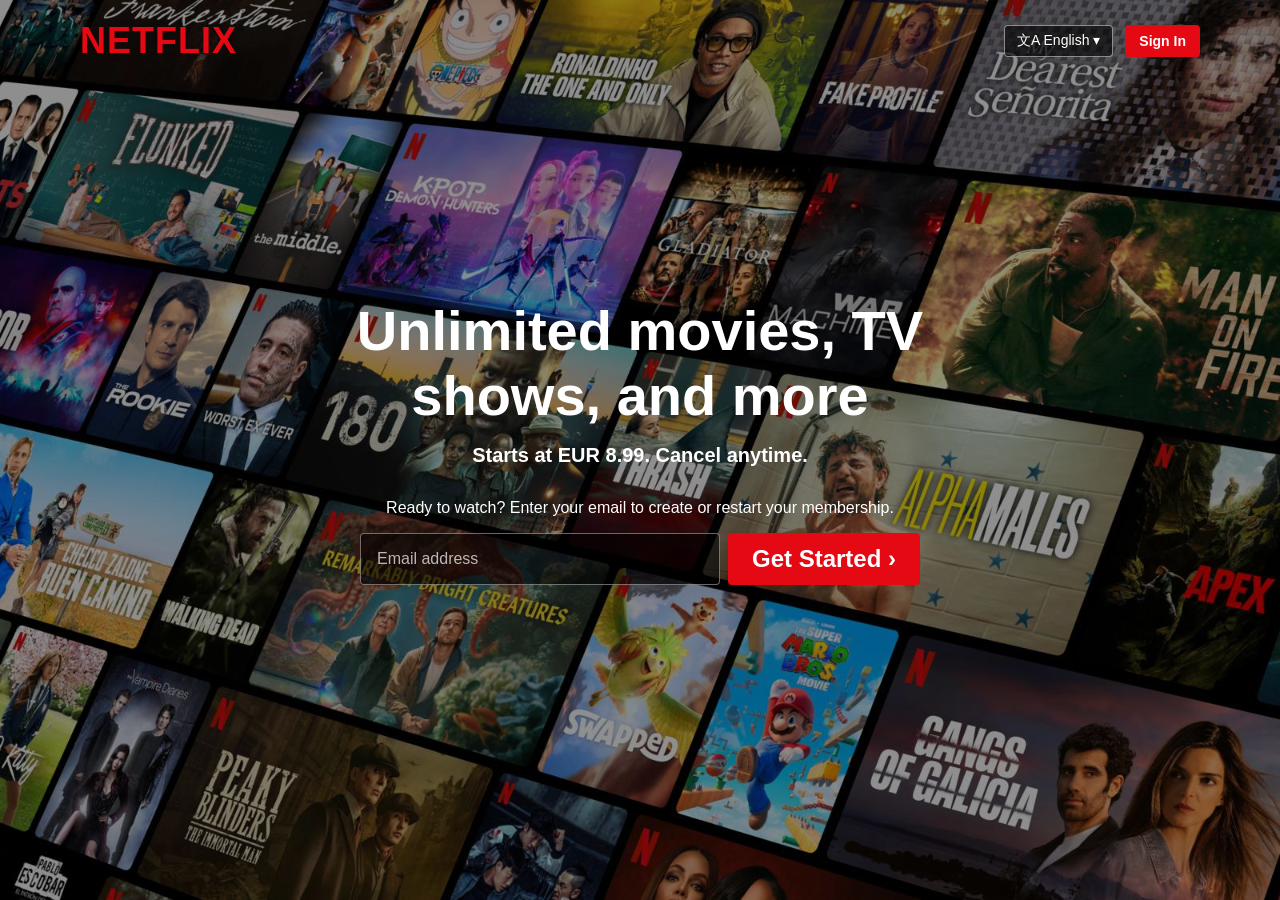
<file: t01/t01w2_css_exercises/261028_Sascha_Flexflix/index.html>
<!doctype html>
<html lang="en">
  <head>
    <meta charset="UTF-8" />
    <meta name="viewport" content="width=device-width, initial-scale=1.0" />
    <title>Netflix Clone</title>
    <link rel="stylesheet" href="style.css" />
  </head>
  <body>
    <nav class="navbar">
      <div class="logo">NETFLIX</div>
      <div class="nav-right">
        <button class="lang-btn">文A English ▾</button>
        <button class="signin-btn">Sign In</button>
      </div>
    </nav>
    <main class="main-content">
      <h1>Unlimited movies, TV shows, and more</h1>
      <p class="price">Starts at EUR 8.99. Cancel anytime.</p>
      <p class="cta">
        Ready to watch? Enter your email to create or restart your membership.
      </p>
      <form class="email-form">
        <input type="email" placeholder="Email address" />
        <button type="submit">Get Started &rsaquo;</button>
      </form>
    </main>
  </body>
</html>
</file>
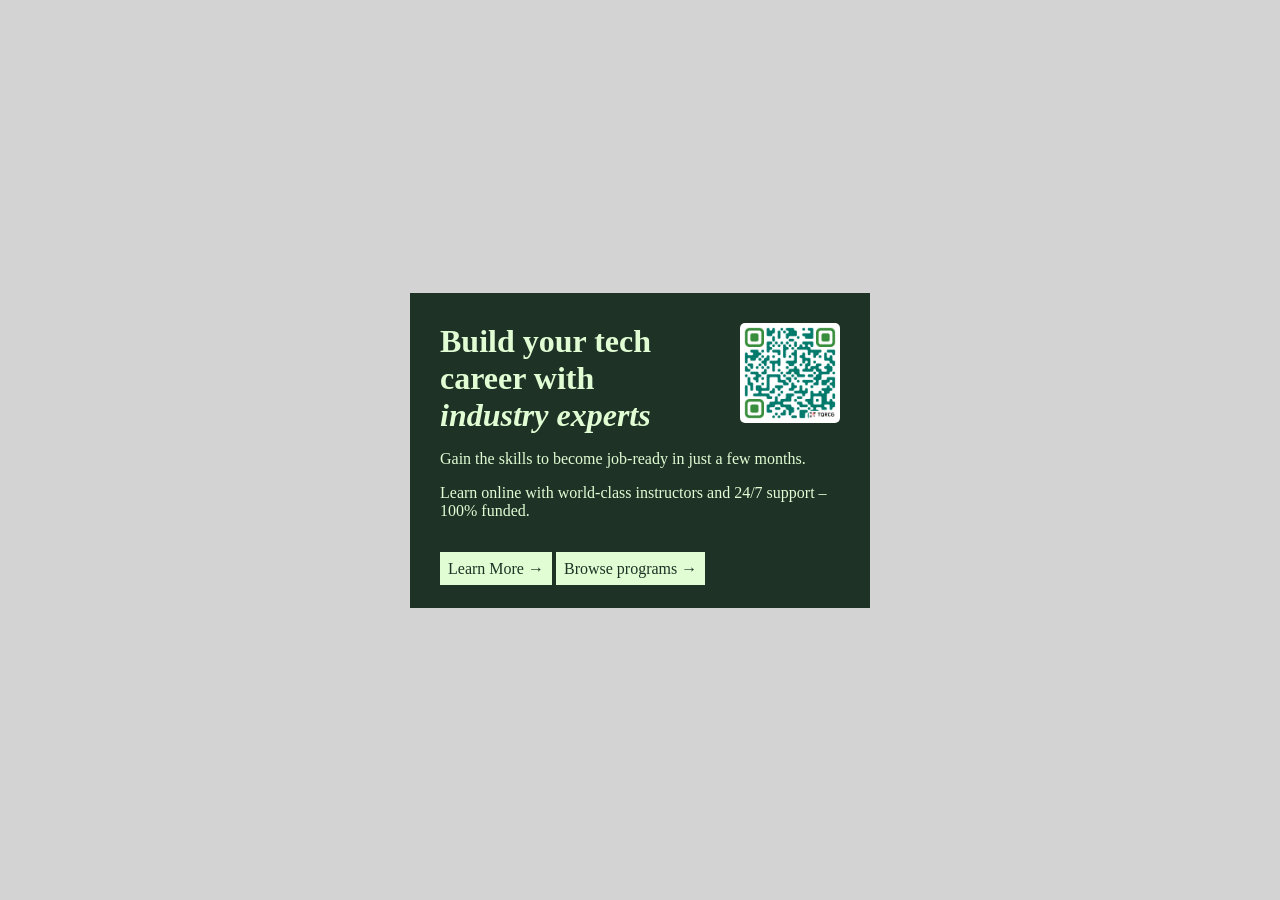
<file: t01/t01w2_css_exercises/t01w2_Ex1_QR Card Wizard/index.html>
<!doctype html>
<html lang="en">
  <head>
    <meta charset="UTF-8" />
    <meta name="viewport" content="width=device-width, initial-scale=1.0" />
    <link rel="stylesheet" href="style.css" />
    <title>QR Code</title>
  </head>
  <body>
    <main>
      <header>
        <h1>
          Build your tech <br />
          career with <br />
          <i>industry experts</i>
        </h1>
      </header>
      <section>
        <p>Gain the skills to become job-ready in just a few months. <br /></p>
        <p>
          Learn online with world-class instructors and 24/7 support – 100%
          funded.
        </p>
      </section>
      <footer>
        <a>Learn More &rarr;</a>
        <a>Browse programs &rarr;</a>
      </footer>
    </main>
  </body>
</html>
</file>
<file: t01/t01w2_css_exercises/261028_Sascha_Flexflix/style.css>
* {
    box-sizing: border-box;
}

body {
    margin: 0;
    min-height: 100vh;
    font-family: Helvetica, Arial, sans-serif;
    color: white;
    /* dunkler Verlauf über dem Bild, damit der Text lesbar ist */
    background-image:
        /*linear-gradient(rgba(0, 0, 0, 0.7), rgba(0, 0, 0, 0.4), rgba(0, 0, 0, 0.8)),*/
        url("background.jpg");
        /* könnte auch sein: */
        background-color: rgba(0, 0, 0, 0.254);
        background-blend-mode: overlay;
    background-size: cover;
    background-position: center;
}

/* ---------- Navigation ---------- */

.navbar {
    display: flex;
    justify-content: space-between;
    align-items: center;
    padding: 20px 80px;
}

.logo {
    color: #e50914;
    font-size: 36px;
    font-weight: bold;
    letter-spacing: 1px;
}

.nav-right {
    display: flex;
    gap: 12px;
}

.lang-btn {
    background-color: rgba(0, 0, 0, 0.6);
    color: white;
    border: 1px solid rgba(255, 255, 255, 0.5);
    border-radius: 4px;
    padding: 6px 12px;
    font-size: 14px;
}

.signin-btn {
    background-color: #e50914;
    color: white;
    border: none;
    border-radius: 4px;
    padding: 6px 14px;
    font-size: 14px;
    font-weight: bold;
}

/* ---------- Hauptbereich ---------- */

.main-content {
    display: flex;
    flex-direction: column;
    align-items: center;
    justify-content: center;
    text-align: center;
    min-height: 80vh;
    padding: 0 20px;
}

.main-content h1 {
    max-width: 640px;
    margin: 0 0 16px;
    font-size: 56px;
    font-weight: 900;
    line-height: 1.15;
}

.price {
    margin: 0 0 32px;
    font-size: 20px;
    font-weight: bold;
}

.cta {
    margin: 0 0 16px;
    font-size: 16px;
}

/* ---------- E-Mail-Formular ---------- */

.email-form {
    display: flex;
    gap: 8px;
}

.email-form input {
    width: 360px;
    padding: 16px;
    font-size: 16px;
    color: white;
    background-color: rgba(0, 0, 0, 0.6);
    border: 1px solid rgba(255, 255, 255, 0.4);
    border-radius: 4px;
}

.email-form input::placeholder {
    color: rgba(255, 255, 255, 0.7);
}

.email-form button {
    padding: 0 24px;
    font-size: 24px;
    font-weight: bold;
    color: white;
    background-color: #e50914;
    border: none;
    border-radius: 4px;
    cursor: pointer;
}

.email-form button:hover {
    background-color: #c11119;
}
</file>
<file: t01/t01w2_css_exercises/t01w2_Ex1_QR Card Wizard/style.css>
body {
 background-color: lightgrey;
 min-height: 100vh;
 display: flex;
 justify-content: center;
 align-items: center;
 margin: 0;
  }
   
  
header {
  position: relative;
}

header::after {
  content: "";
  position: absolute;
  top: 0;
  right: 0;
  width: 100px;
  height: 100px;
  background-image: url("qr-code.png");
  background-size: cover;
  background-repeat: no-repeat;
  border-radius: 5px;
}


main {
  background-color: #1F3226;
  width: 400px;
  padding: 30px;
  }


footer {
  margin-top: 40px;
  }


a {
background-color: #E0FDD4;
  color: #1F3226;
  padding: 8px;
  }


h1 {
  margin: 0;
  }


h1, p {
  color: #E0FDD4;
  }
</file>
